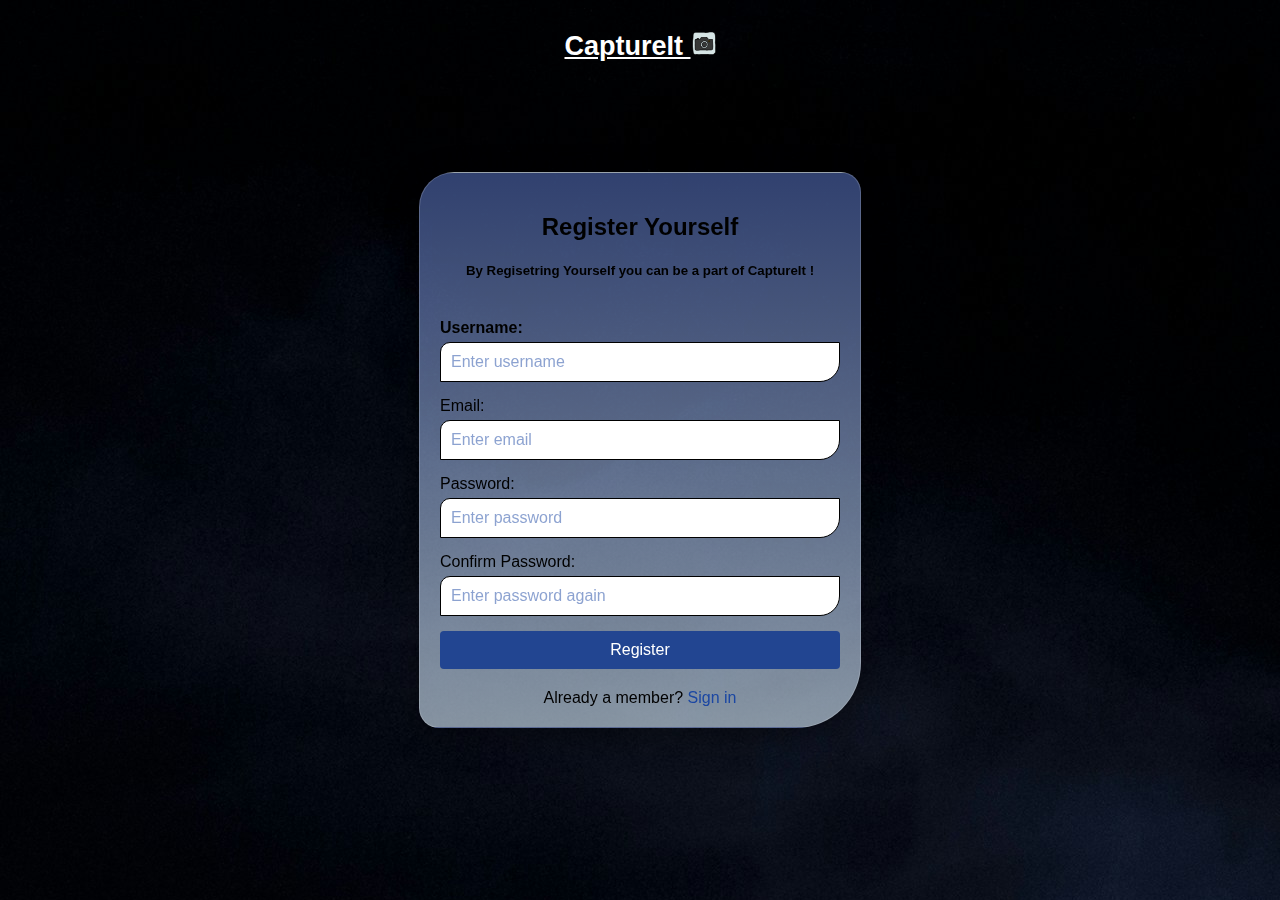
<file: index.html>
<!DOCTYPE html>
<html lang="en">
<head>
    <meta charset="UTF-8">
    <meta name="viewport" content="width=device-width, initial-scale=1.0">
    <title> CaptureIt Register</title>
    <link type="image/png" sizes="32x32" rel="icon" href="support/icons8-camera-32.png">
    <link rel="stylesheet" href="sign.css">
    <style>
        .container {
          position: relative;
        }
        
        .topleft {
            color: #ffffff;
          position: absolute;
          top: 8px;
/*           left: 16px; */
          font-size: 18px;
        }
        
        img { 
          width: 100%;
          height: auto;
          opacity: 0.3;
        }
        </style>
</head>
<body>
    <div class="topleft">
        <a href="https://captureit.vercel.app/" style="color: #ffffff;"><h2>CaptureIt   <svg xmlns="http://www.w3.org/2000/svg" x="0px" y="0px" width="25" height="25" viewBox="0 0 45 45">
            <path fill="#d6e5e5" d="M44.485,37.985C44,30.5,44.5,32.5,44.5,27c0-0.906-1.036-4.121-0.936-5.021	c0.247-2.218,0.597-4.595,0.45-6.822c-0.2-3.044-0.193-7.594-1.53-9.672c-1.42-2.207-4.441-1.873-6.613-1.981	c-2.172-0.108-6.917,1.292-13.83,0.651c-5.97-0.553-3.93,0.123-9.564-0.105C10.422,3.966,7.59,3.697,5.985,4.985	c-1.545,1.24-2.222,1.78-2.222,6.28c0,4.447-0.775,7.014-0.797,11.461c-0.009,1.699,0.009,3.778,0,5.477	c-0.007,1.371,0.35,4.379,0.372,5.75c0.02,1.275,0.542,5.227,0.648,6.533s1.108,2.747,2.286,3.32	c0.502,0.245,1.067,0.315,1.611,0.444c1.02,0.242,7.57-0.211,8.104-0.264c5-0.5,4.408-0.285,9.408-0.285	c1.388,0,6.205,0.257,7.592,0.285c3.512,0.072,5.396,0.184,6.5,0C42.485,43.485,44.485,40.985,44.485,37.985"></path><path fill="#010101" d="M9.173,44.819c-0.648,0-1.156-0.024-1.407-0.083c-0.134-0.032-0.269-0.06-0.403-0.088	c-0.433-0.09-0.88-0.184-1.311-0.394c-1.344-0.654-2.446-2.257-2.564-3.729c-0.039-0.476-0.134-1.306-0.238-2.229	c-0.188-1.643-0.398-3.505-0.412-4.336c-0.01-0.623-0.091-1.594-0.177-2.623c-0.098-1.172-0.199-2.384-0.195-3.137	c0.005-0.866,0.002-1.83,0-2.792c-0.002-0.926-0.004-1.851,0-2.685c0.012-2.224,0.211-4.001,0.403-5.72	c0.194-1.729,0.395-3.516,0.395-5.738c0-4.555,0.694-5.293,2.406-6.667c1.61-1.293,4.188-1.17,6.257-1.074l0.572,0.026	c2.492,0.102,3.454,0.024,4.303-0.045c1.089-0.087,1.951-0.158,5.286,0.151c4.543,0.421,8.093-0.043,10.686-0.383	c1.314-0.172,2.357-0.306,3.124-0.27c0.323,0.016,0.665,0.022,1.019,0.028c2.067,0.037,4.641,0.083,5.991,2.182	c1.191,1.854,1.366,5.299,1.521,8.338c0.027,0.552,0.055,1.082,0.087,1.572c0.128,1.94-0.108,3.958-0.337,5.909l-0.115,1	c-0.046,0.406,0.251,1.636,0.488,2.625C44.791,25.663,45,26.53,45,27c0,2.133-0.073,3.136-0.139,4.021	c-0.101,1.37-0.174,2.36,0.123,6.932l0.001,0.032c0,3.292-2.228,5.961-5.418,6.493c-0.896,0.151-2.227,0.116-4.432,0.059	c-0.643-0.017-1.359-0.035-2.161-0.052c-0.588-0.012-1.792-0.065-3.09-0.122c-1.735-0.076-3.702-0.163-4.492-0.163	c-1.393,0-2.353-0.017-3.12-0.03c-1.985-0.035-2.654-0.047-6.237,0.312C15.983,44.488,11.602,44.819,9.173,44.819z M10.119,4.469	c-1.443,0-2.895,0.163-3.821,0.906c-1.482,1.189-2.035,1.633-2.035,5.89c0,2.278-0.203,4.094-0.4,5.85	c-0.189,1.693-0.386,3.444-0.397,5.614c-0.004,0.831-0.002,1.753,0,2.678c0.002,0.965,0.005,1.932,0,2.799	c-0.004,0.709,0.096,1.898,0.191,3.049c0.088,1.046,0.17,2.034,0.181,2.69c0.013,0.782,0.23,2.699,0.405,4.239	c0.106,0.936,0.202,1.778,0.241,2.261c0.092,1.129,0.973,2.408,2.006,2.911c0.319,0.155,0.688,0.232,1.077,0.313	c0.145,0.03,0.288,0.06,0.431,0.094c0.891,0.212,7.169-0.199,7.938-0.276c3.642-0.364,4.379-0.351,6.354-0.317	c0.764,0.013,1.718,0.03,3.103,0.03c0.812,0,2.79,0.087,4.536,0.164c1.288,0.057,2.482,0.109,3.066,0.121	c0.804,0.017,1.522,0.035,2.166,0.052c2.146,0.056,3.438,0.09,4.242-0.045c2.692-0.449,4.575-2.706,4.582-5.491	c-0.3-4.627-0.225-5.646-0.121-7.054C43.928,30.08,44,29.097,44,27c0-0.352-0.225-1.284-0.422-2.107	c-0.348-1.443-0.571-2.43-0.511-2.97l0.116-1.006c0.223-1.907,0.454-3.878,0.332-5.728c-0.032-0.495-0.06-1.029-0.088-1.586	c-0.141-2.771-0.315-6.218-1.363-7.848c-1.061-1.649-3.242-1.688-5.168-1.723c-0.363-0.006-0.716-0.013-1.049-0.029	c-0.698-0.038-1.683,0.096-2.945,0.262c-2.64,0.345-6.257,0.817-10.907,0.388c-3.248-0.301-4.071-0.234-5.114-0.151	c-0.876,0.071-1.867,0.15-4.424,0.047l-0.578-0.026C11.319,4.497,10.72,4.469,10.119,4.469z"></path><path fill="#373837" d="M7.37,23.818c-0.232,3.201,0.019,4.985,0.019,8.393c0,0.418-0.168,2.957,0.492,3.582	c1.036,0.981,2.694,0.602,4.804,0.497c9.857-0.487,13.564,0.225,22.143-0.25c1.87-0.104,4.011-0.003,4.34-1.847	c0.131-0.736,0.302-4.539,0.259-5.286c-0.257-4.498-0.132-6.188-0.529-10.507c-0.042-0.46-0.121-0.954-0.446-1.283	c-0.336-0.339-0.848-0.416-1.322-0.465c-2.589-0.267-5.589,0.388-6.825-1.121c-0.654-0.798-1.478-2.172-2.908-2.287	c-0.719-0.058-1.422-0.202-2.141-0.158c-1.365,0.083-2.176-0.116-3.541-0.033c-0.929,0.056-2.347-0.01-3.17,0.426	c-0.639,0.339-1.625,2.476-2.252,2.836c-1.028,0.591-3.42,0.542-5.849,0.56c-0.497,0.004-0.972-0.043-1.469-0.018	c-1.704,0.084-1.702,1.864-1.703,2.752C7.268,21.256,7.373,22.173,7.37,23.818"></path><path fill="#373837" d="M10.491,16.788c0.044-0.175,0.088-0.35,0.133-0.525c0.083-0.327,0.173-0.668,0.404-0.914	c0.33-0.35,0.856-0.414,1.335-0.456c0.461-0.041,0.971-0.068,1.339,0.213c0.223,0.17,0.359,0.434,0.427,0.706	c0.068,0.272,0.075,0.555,0.081,0.835"></path><path fill="#d6e5e5" d="M23.884,19.826c-1.006,0.053-2.002,0.296-2.92,0.712c-0.547,0.248-1.069,0.559-1.518,0.958	c-1.474,1.309-1.99,3.393-2.109,5.361c-0.022,0.371,0.06,0.747,0.148,1.108c0.12,0.49,0.319,0.917,0.606,1.332	c0.643,0.929,1.316,1.887,2.288,2.466c0.341,0.203,0.711,0.354,1.087,0.478c1.554,0.513,3.282,0.576,4.818,0.011	c1.536-0.565,2.548-1.231,3.37-2.647c0.411-0.708,0.5-1.602,0.583-2.115c0.15-0.927,0.351-1.699,0.141-2.615	c-0.177-0.769-0.448-1.64-0.872-2.305c-0.635-0.996-1.043-1.393-2.003-2.08C26.526,19.789,24.686,19.656,23.884,19.826"></path><path fill="#010101" d="M23.962,33.15c-0.874,0-1.772-0.146-2.652-0.436c-0.463-0.153-0.851-0.324-1.186-0.523	c-1.081-0.644-1.805-1.689-2.443-2.611c-0.327-0.472-0.55-0.962-0.681-1.498c-0.097-0.395-0.188-0.816-0.161-1.258	c0.155-2.581,0.921-4.5,2.275-5.704c0.449-0.399,1.002-0.749,1.644-1.04c0.97-0.439,2-0.692,3.062-0.753	c0.951-0.188,2.884-0.027,3.975,0.753c0.977,0.699,1.445,1.139,2.134,2.217c0.387,0.608,0.702,1.437,0.937,2.463	c0.202,0.875,0.072,1.616-0.065,2.401l-0.101,0.613c-0.082,0.549-0.205,1.378-0.612,2.079c-0.937,1.614-2.128,2.312-3.629,2.864	C25.677,33.006,24.831,33.15,23.962,33.15z M24.664,20.257c-0.263,0-0.497,0.02-0.677,0.058c-0.025,0.005-0.051,0.009-0.077,0.01	c-0.938,0.049-1.885,0.28-2.74,0.667c-0.549,0.249-1.018,0.544-1.392,0.876c-1.149,1.021-1.803,2.709-1.941,5.016	c-0.019,0.303,0.057,0.64,0.134,0.96c0.104,0.42,0.272,0.791,0.532,1.166c0.58,0.838,1.238,1.789,2.133,2.321	c0.271,0.161,0.595,0.303,0.988,0.433c1.541,0.508,3.134,0.514,4.488,0.016c1.335-0.491,2.32-1.068,3.109-2.428	c0.312-0.535,0.414-1.222,0.488-1.723l0.104-0.639c0.125-0.712,0.232-1.327,0.076-2.005c-0.209-0.916-0.48-1.639-0.806-2.149	c-0.608-0.955-0.983-1.305-1.872-1.941C26.593,20.452,25.486,20.257,24.664,20.257z M23.884,19.826h0.01H23.884z"></path><path fill="#010101" d="M10.491,17.288c-0.04,0-0.081-0.005-0.122-0.015c-0.268-0.067-0.43-0.339-0.363-0.607l0.133-0.525	c0.084-0.332,0.198-0.788,0.526-1.135c0.479-0.507,1.187-0.569,1.654-0.61c0.429-0.039,1.144-0.102,1.687,0.314	c0.294,0.225,0.504,0.564,0.609,0.981c0.08,0.322,0.088,0.632,0.096,0.932c0.006,0.276-0.212,0.512-0.488,0.519	c-0.228-0.011-0.505-0.204-0.512-0.481c-0.007-0.27-0.013-0.512-0.066-0.726c-0.048-0.193-0.136-0.347-0.246-0.431	c-0.217-0.165-0.591-0.147-0.991-0.112c-0.421,0.037-0.814,0.087-1.015,0.3c-0.149,0.158-0.221,0.442-0.283,0.692l-0.133,0.525	C10.919,17.136,10.716,17.288,10.491,17.288z"></path><path fill="#febf10" d="M33.233,18.962c-1.315-0.32-1.772,0.848-1.737,1.272c0.025,0.297,0.25,1.39,1.58,1.107	c0.855-0.182,0.958-0.888,0.864-1.41C33.874,19.555,33.691,19.164,33.233,18.962"></path><path fill="#010101" d="M32.663,21.888c-0.378,0-0.707-0.103-0.982-0.308c-0.568-0.422-0.665-1.106-0.682-1.305	c-0.035-0.413,0.178-1.046,0.655-1.454c0.314-0.269,0.864-0.547,1.697-0.345c0.029,0.007,0.058,0.017,0.085,0.029	c0.539,0.24,0.884,0.703,0.996,1.339c0.181,1.006-0.311,1.786-1.252,1.986C33,21.869,32.827,21.888,32.663,21.888z M32.802,19.406	c-0.196,0-0.36,0.057-0.495,0.172c-0.237,0.202-0.318,0.52-0.312,0.613c0.002,0.018,0.036,0.403,0.282,0.586	c0.154,0.114,0.389,0.14,0.695,0.074c0.165-0.035,0.603-0.128,0.476-0.833c-0.065-0.369-0.239-0.511-0.379-0.583	C32.974,19.417,32.885,19.406,32.802,19.406z"></path><path fill="#373837" d="M21.501,22.935c-0.497,0.404-0.917,0.902-1.233,1.46c-0.188,0.332-0.34,0.688-0.421,1.061	c-0.266,1.225,0.25,2.488,0.927,3.544c0.128,0.199,0.311,0.361,0.492,0.514c0.245,0.207,0.508,0.351,0.811,0.457	c0.679,0.236,1.384,0.476,2.099,0.409c0.251-0.024,0.498-0.085,0.738-0.162c0.991-0.319,1.901-0.935,2.478-1.801	s0.847-1.588,0.738-2.623c-0.054-0.518-0.344-1.01-0.494-1.305c-0.271-0.532-0.457-1.004-0.908-1.396	c-0.379-0.329-0.845-0.675-1.312-0.857c-0.699-0.273-1.058-0.324-1.808-0.317C22.844,21.926,21.849,22.547,21.501,22.935"></path><path fill="#010101" d="M23.925,30.891c-0.726,0-1.404-0.237-2.012-0.448c-0.368-0.128-0.686-0.307-0.97-0.546	c-0.197-0.167-0.423-0.366-0.59-0.625c-0.915-1.428-1.25-2.747-0.994-3.921c0.085-0.392,0.244-0.796,0.475-1.201	c0.342-0.605,0.787-1.136,1.323-1.578c0.448-0.476,1.549-1.143,2.446-1.152c0.803-0.008,1.211,0.045,1.995,0.351	c0.444,0.174,0.935,0.492,1.457,0.945c0.46,0.398,0.689,0.864,0.911,1.315l0.175,0.345c0.171,0.326,0.429,0.817,0.486,1.366	c0.13,1.234-0.233,2.073-0.819,2.952c-0.611,0.917-1.585,1.628-2.741,2c-0.315,0.101-0.584,0.16-0.846,0.184	C24.122,30.886,24.022,30.891,23.925,30.891z M23.747,22.418c-0.043,0-0.088,0-0.134,0c-0.61,0.006-1.474,0.554-1.74,0.851	c-0.018,0.019-0.036,0.037-0.057,0.053c-0.451,0.368-0.826,0.812-1.112,1.318c-0.181,0.318-0.304,0.628-0.368,0.921	c-0.197,0.906,0.092,1.972,0.859,3.168c0.091,0.142,0.244,0.276,0.393,0.401c0.191,0.162,0.399,0.278,0.653,0.367	c0.594,0.207,1.271,0.448,1.888,0.383c0.188-0.017,0.389-0.062,0.632-0.14c0.942-0.303,1.729-0.873,2.216-1.603	c0.572-0.86,0.744-1.46,0.657-2.293c-0.038-0.358-0.234-0.732-0.378-1.006l-0.186-0.368c-0.203-0.411-0.363-0.735-0.669-1.001	c-0.438-0.379-0.829-0.638-1.167-0.77C24.632,22.465,24.335,22.418,23.747,22.418z M21.501,22.935h0.01H21.501z"></path><path fill="#010101" d="M10.025,36.949c-0.974,0-1.821-0.161-2.488-0.792c-0.655-0.621-0.698-2.232-0.653-3.726l0.005-0.219	c0-1.238-0.033-2.26-0.064-3.215c-0.055-1.688-0.103-3.147,0.045-5.197c0.002-0.806-0.023-1.436-0.049-2.065	C6.795,21.087,6.77,20.44,6.771,19.61c0.001-0.863,0.004-3.143,2.179-3.25c0.302-0.015,0.601-0.005,0.897,0.005	c0.196,0.007,0.393,0.011,0.592,0.012l0.674-0.004c2.021-0.009,4.112-0.02,4.93-0.489c0.204-0.117,0.642-0.79,0.932-1.235	c0.558-0.857,0.926-1.393,1.335-1.609c0.755-0.399,1.817-0.431,2.755-0.459c0.221-0.006,0.431-0.013,0.62-0.024	c0.71-0.043,1.278-0.013,1.826,0.016c0.547,0.03,1.061,0.056,1.714,0.017c0.538-0.033,1.051,0.03,1.548,0.089	c0.221,0.026,0.441,0.053,0.664,0.07c1.439,0.116,2.319,1.259,2.962,2.094c0.102,0.133,0.199,0.26,0.293,0.374	c0.716,0.874,2.349,0.868,4.063,0.863c0.796-0.001,1.625-0.005,2.426,0.077c0.551,0.057,1.176,0.155,1.627,0.61	c0.429,0.435,0.536,1.021,0.588,1.589c0.239,2.598,0.289,4.23,0.348,6.121c0.038,1.25,0.079,2.6,0.183,4.402	c0.044,0.782-0.13,4.635-0.267,5.402c-0.366,2.061-2.527,2.156-4.264,2.233l-0.541,0.026c-4.249,0.236-7.283,0.18-10.497,0.124	c-3.278-0.059-6.671-0.12-11.648,0.126c-0.397,0.02-0.779,0.049-1.145,0.078C11.025,36.909,10.509,36.949,10.025,36.949z M9.287,17.352c-0.096,0-0.191,0.002-0.288,0.007c-1.021,0.05-1.226,0.897-1.228,2.249c-0.002,0.819,0.023,1.454,0.049,2.087	c0.025,0.647,0.051,1.294,0.049,2.125c0,0.012,0,0.023-0.001,0.035c-0.146,2.006-0.099,3.444-0.044,5.11	c0.031,0.964,0.064,1.997,0.064,3.247L7.883,32.46c-0.069,2.323,0.216,2.851,0.342,2.97c0.679,0.641,1.765,0.558,3.263,0.44	c0.373-0.029,0.765-0.059,1.173-0.08c5.012-0.249,8.421-0.186,11.715-0.127c3.195,0.058,6.212,0.111,10.425-0.122l0.551-0.027	c1.928-0.085,3.113-0.223,3.324-1.409c0.122-0.689,0.292-4.475,0.253-5.17c-0.104-1.813-0.146-3.171-0.185-4.429	c-0.058-1.875-0.107-3.493-0.344-6.061c-0.035-0.384-0.096-0.767-0.303-0.978c-0.218-0.219-0.622-0.277-1.018-0.318	c-0.748-0.077-1.55-0.075-2.321-0.072c-1.977,0.005-3.822,0.012-4.84-1.229c-0.1-0.122-0.203-0.256-0.312-0.398	c-0.587-0.763-1.252-1.627-2.249-1.707c-0.235-0.019-0.469-0.047-0.702-0.075c-0.475-0.057-0.927-0.11-1.369-0.083	c-0.711,0.043-1.279,0.013-1.827-0.016c-0.547-0.03-1.06-0.057-1.713-0.017c-0.198,0.012-0.419,0.019-0.651,0.025	c-0.787,0.023-1.767,0.053-2.315,0.343c-0.211,0.111-0.665,0.809-0.966,1.271c-0.461,0.708-0.858,1.319-1.271,1.557	c-1.047,0.602-3.075,0.611-5.424,0.622l-0.67,0.004c-0.213,0-0.424-0.005-0.634-0.013C9.638,17.358,9.464,17.352,9.287,17.352z M7.369,23.818h0.01H7.369z"></path>
            </svg>
                          </h2></a>
    </div>
    <br>
    <div class="container glass">
        <h2> Register Yourself </h2>
        <h5 align="center"> By Regisetring Yourself you can be a part of CaptureIt !</h4>
        <br>

        <form action="/submit_registration" method="POST">
            <div class="form-group">
                <label for="username"><b>Username:</b></label>
                <input type="text" id="username" name="username" placeholder="Enter username" required>
            </div>
            <div class="form-group">
                <label for="email">Email:</label>
                <input type="email" id="email" name="email" placeholder="Enter email" required>
            </div>
            <div class="form-group">
                <label for="password">Password:</label>
                <input type="password" id="password" name="password" placeholder="Enter password" required>
            </div>
            <div class="form-group">
                <label for="confirm-password">Confirm Password:</label>
                <input type="password" id="confirm-password" name="confirm-password" placeholder="Enter password again" required>
            </div>
            <div class="form-group">
                <button type="submit">Register</button>
            </div>
        </form>
        <div class="signin-option">
            <p>Already a member? <a href="signin.html">Sign in</a></p>
        </div>
    </div>
</body>
</html>
</file>
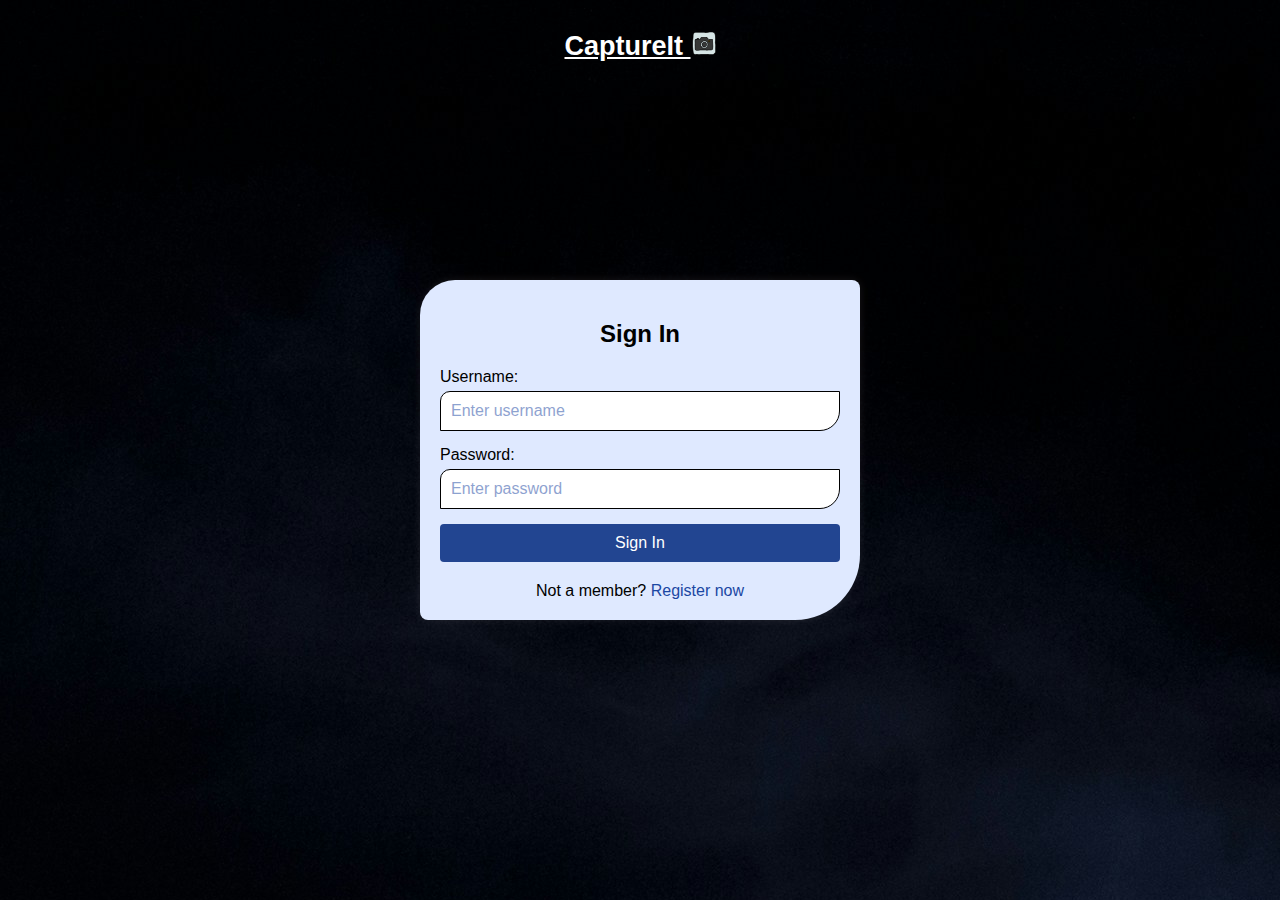
<file: signin.html>
<!DOCTYPE html>
<html lang="en">
<head>
    <meta charset="UTF-8">
    <meta name="viewport" content="width=device-width, initial-scale=1.0">
    <title>Sign In Page</title>
    <link rel="stylesheet" href="sign.css">
    <style>
        .container {
          position: relative;
        }
        
        .topleft {
            color: #ffffff;
          position: absolute;
          top: 8px;
/*           left: 16px; */
          font-size: 18px;
        }
        
        img { 
          width: 100%;
          height: auto;
          opacity: 0.3;
        }
        </style>
</head>
<body>
    <div class="topleft">
        <a href="https://captureit.vercel.app/" style="color: #ffffff;"><h2>CaptureIt   <svg xmlns="http://www.w3.org/2000/svg" x="0px" y="0px" width="25" height="25" viewBox="0 0 45 45">
            <path fill="#d6e5e5" d="M44.485,37.985C44,30.5,44.5,32.5,44.5,27c0-0.906-1.036-4.121-0.936-5.021	c0.247-2.218,0.597-4.595,0.45-6.822c-0.2-3.044-0.193-7.594-1.53-9.672c-1.42-2.207-4.441-1.873-6.613-1.981	c-2.172-0.108-6.917,1.292-13.83,0.651c-5.97-0.553-3.93,0.123-9.564-0.105C10.422,3.966,7.59,3.697,5.985,4.985	c-1.545,1.24-2.222,1.78-2.222,6.28c0,4.447-0.775,7.014-0.797,11.461c-0.009,1.699,0.009,3.778,0,5.477	c-0.007,1.371,0.35,4.379,0.372,5.75c0.02,1.275,0.542,5.227,0.648,6.533s1.108,2.747,2.286,3.32	c0.502,0.245,1.067,0.315,1.611,0.444c1.02,0.242,7.57-0.211,8.104-0.264c5-0.5,4.408-0.285,9.408-0.285	c1.388,0,6.205,0.257,7.592,0.285c3.512,0.072,5.396,0.184,6.5,0C42.485,43.485,44.485,40.985,44.485,37.985"></path><path fill="#010101" d="M9.173,44.819c-0.648,0-1.156-0.024-1.407-0.083c-0.134-0.032-0.269-0.06-0.403-0.088	c-0.433-0.09-0.88-0.184-1.311-0.394c-1.344-0.654-2.446-2.257-2.564-3.729c-0.039-0.476-0.134-1.306-0.238-2.229	c-0.188-1.643-0.398-3.505-0.412-4.336c-0.01-0.623-0.091-1.594-0.177-2.623c-0.098-1.172-0.199-2.384-0.195-3.137	c0.005-0.866,0.002-1.83,0-2.792c-0.002-0.926-0.004-1.851,0-2.685c0.012-2.224,0.211-4.001,0.403-5.72	c0.194-1.729,0.395-3.516,0.395-5.738c0-4.555,0.694-5.293,2.406-6.667c1.61-1.293,4.188-1.17,6.257-1.074l0.572,0.026	c2.492,0.102,3.454,0.024,4.303-0.045c1.089-0.087,1.951-0.158,5.286,0.151c4.543,0.421,8.093-0.043,10.686-0.383	c1.314-0.172,2.357-0.306,3.124-0.27c0.323,0.016,0.665,0.022,1.019,0.028c2.067,0.037,4.641,0.083,5.991,2.182	c1.191,1.854,1.366,5.299,1.521,8.338c0.027,0.552,0.055,1.082,0.087,1.572c0.128,1.94-0.108,3.958-0.337,5.909l-0.115,1	c-0.046,0.406,0.251,1.636,0.488,2.625C44.791,25.663,45,26.53,45,27c0,2.133-0.073,3.136-0.139,4.021	c-0.101,1.37-0.174,2.36,0.123,6.932l0.001,0.032c0,3.292-2.228,5.961-5.418,6.493c-0.896,0.151-2.227,0.116-4.432,0.059	c-0.643-0.017-1.359-0.035-2.161-0.052c-0.588-0.012-1.792-0.065-3.09-0.122c-1.735-0.076-3.702-0.163-4.492-0.163	c-1.393,0-2.353-0.017-3.12-0.03c-1.985-0.035-2.654-0.047-6.237,0.312C15.983,44.488,11.602,44.819,9.173,44.819z M10.119,4.469	c-1.443,0-2.895,0.163-3.821,0.906c-1.482,1.189-2.035,1.633-2.035,5.89c0,2.278-0.203,4.094-0.4,5.85	c-0.189,1.693-0.386,3.444-0.397,5.614c-0.004,0.831-0.002,1.753,0,2.678c0.002,0.965,0.005,1.932,0,2.799	c-0.004,0.709,0.096,1.898,0.191,3.049c0.088,1.046,0.17,2.034,0.181,2.69c0.013,0.782,0.23,2.699,0.405,4.239	c0.106,0.936,0.202,1.778,0.241,2.261c0.092,1.129,0.973,2.408,2.006,2.911c0.319,0.155,0.688,0.232,1.077,0.313	c0.145,0.03,0.288,0.06,0.431,0.094c0.891,0.212,7.169-0.199,7.938-0.276c3.642-0.364,4.379-0.351,6.354-0.317	c0.764,0.013,1.718,0.03,3.103,0.03c0.812,0,2.79,0.087,4.536,0.164c1.288,0.057,2.482,0.109,3.066,0.121	c0.804,0.017,1.522,0.035,2.166,0.052c2.146,0.056,3.438,0.09,4.242-0.045c2.692-0.449,4.575-2.706,4.582-5.491	c-0.3-4.627-0.225-5.646-0.121-7.054C43.928,30.08,44,29.097,44,27c0-0.352-0.225-1.284-0.422-2.107	c-0.348-1.443-0.571-2.43-0.511-2.97l0.116-1.006c0.223-1.907,0.454-3.878,0.332-5.728c-0.032-0.495-0.06-1.029-0.088-1.586	c-0.141-2.771-0.315-6.218-1.363-7.848c-1.061-1.649-3.242-1.688-5.168-1.723c-0.363-0.006-0.716-0.013-1.049-0.029	c-0.698-0.038-1.683,0.096-2.945,0.262c-2.64,0.345-6.257,0.817-10.907,0.388c-3.248-0.301-4.071-0.234-5.114-0.151	c-0.876,0.071-1.867,0.15-4.424,0.047l-0.578-0.026C11.319,4.497,10.72,4.469,10.119,4.469z"></path><path fill="#373837" d="M7.37,23.818c-0.232,3.201,0.019,4.985,0.019,8.393c0,0.418-0.168,2.957,0.492,3.582	c1.036,0.981,2.694,0.602,4.804,0.497c9.857-0.487,13.564,0.225,22.143-0.25c1.87-0.104,4.011-0.003,4.34-1.847	c0.131-0.736,0.302-4.539,0.259-5.286c-0.257-4.498-0.132-6.188-0.529-10.507c-0.042-0.46-0.121-0.954-0.446-1.283	c-0.336-0.339-0.848-0.416-1.322-0.465c-2.589-0.267-5.589,0.388-6.825-1.121c-0.654-0.798-1.478-2.172-2.908-2.287	c-0.719-0.058-1.422-0.202-2.141-0.158c-1.365,0.083-2.176-0.116-3.541-0.033c-0.929,0.056-2.347-0.01-3.17,0.426	c-0.639,0.339-1.625,2.476-2.252,2.836c-1.028,0.591-3.42,0.542-5.849,0.56c-0.497,0.004-0.972-0.043-1.469-0.018	c-1.704,0.084-1.702,1.864-1.703,2.752C7.268,21.256,7.373,22.173,7.37,23.818"></path><path fill="#373837" d="M10.491,16.788c0.044-0.175,0.088-0.35,0.133-0.525c0.083-0.327,0.173-0.668,0.404-0.914	c0.33-0.35,0.856-0.414,1.335-0.456c0.461-0.041,0.971-0.068,1.339,0.213c0.223,0.17,0.359,0.434,0.427,0.706	c0.068,0.272,0.075,0.555,0.081,0.835"></path><path fill="#d6e5e5" d="M23.884,19.826c-1.006,0.053-2.002,0.296-2.92,0.712c-0.547,0.248-1.069,0.559-1.518,0.958	c-1.474,1.309-1.99,3.393-2.109,5.361c-0.022,0.371,0.06,0.747,0.148,1.108c0.12,0.49,0.319,0.917,0.606,1.332	c0.643,0.929,1.316,1.887,2.288,2.466c0.341,0.203,0.711,0.354,1.087,0.478c1.554,0.513,3.282,0.576,4.818,0.011	c1.536-0.565,2.548-1.231,3.37-2.647c0.411-0.708,0.5-1.602,0.583-2.115c0.15-0.927,0.351-1.699,0.141-2.615	c-0.177-0.769-0.448-1.64-0.872-2.305c-0.635-0.996-1.043-1.393-2.003-2.08C26.526,19.789,24.686,19.656,23.884,19.826"></path><path fill="#010101" d="M23.962,33.15c-0.874,0-1.772-0.146-2.652-0.436c-0.463-0.153-0.851-0.324-1.186-0.523	c-1.081-0.644-1.805-1.689-2.443-2.611c-0.327-0.472-0.55-0.962-0.681-1.498c-0.097-0.395-0.188-0.816-0.161-1.258	c0.155-2.581,0.921-4.5,2.275-5.704c0.449-0.399,1.002-0.749,1.644-1.04c0.97-0.439,2-0.692,3.062-0.753	c0.951-0.188,2.884-0.027,3.975,0.753c0.977,0.699,1.445,1.139,2.134,2.217c0.387,0.608,0.702,1.437,0.937,2.463	c0.202,0.875,0.072,1.616-0.065,2.401l-0.101,0.613c-0.082,0.549-0.205,1.378-0.612,2.079c-0.937,1.614-2.128,2.312-3.629,2.864	C25.677,33.006,24.831,33.15,23.962,33.15z M24.664,20.257c-0.263,0-0.497,0.02-0.677,0.058c-0.025,0.005-0.051,0.009-0.077,0.01	c-0.938,0.049-1.885,0.28-2.74,0.667c-0.549,0.249-1.018,0.544-1.392,0.876c-1.149,1.021-1.803,2.709-1.941,5.016	c-0.019,0.303,0.057,0.64,0.134,0.96c0.104,0.42,0.272,0.791,0.532,1.166c0.58,0.838,1.238,1.789,2.133,2.321	c0.271,0.161,0.595,0.303,0.988,0.433c1.541,0.508,3.134,0.514,4.488,0.016c1.335-0.491,2.32-1.068,3.109-2.428	c0.312-0.535,0.414-1.222,0.488-1.723l0.104-0.639c0.125-0.712,0.232-1.327,0.076-2.005c-0.209-0.916-0.48-1.639-0.806-2.149	c-0.608-0.955-0.983-1.305-1.872-1.941C26.593,20.452,25.486,20.257,24.664,20.257z M23.884,19.826h0.01H23.884z"></path><path fill="#010101" d="M10.491,17.288c-0.04,0-0.081-0.005-0.122-0.015c-0.268-0.067-0.43-0.339-0.363-0.607l0.133-0.525	c0.084-0.332,0.198-0.788,0.526-1.135c0.479-0.507,1.187-0.569,1.654-0.61c0.429-0.039,1.144-0.102,1.687,0.314	c0.294,0.225,0.504,0.564,0.609,0.981c0.08,0.322,0.088,0.632,0.096,0.932c0.006,0.276-0.212,0.512-0.488,0.519	c-0.228-0.011-0.505-0.204-0.512-0.481c-0.007-0.27-0.013-0.512-0.066-0.726c-0.048-0.193-0.136-0.347-0.246-0.431	c-0.217-0.165-0.591-0.147-0.991-0.112c-0.421,0.037-0.814,0.087-1.015,0.3c-0.149,0.158-0.221,0.442-0.283,0.692l-0.133,0.525	C10.919,17.136,10.716,17.288,10.491,17.288z"></path><path fill="#febf10" d="M33.233,18.962c-1.315-0.32-1.772,0.848-1.737,1.272c0.025,0.297,0.25,1.39,1.58,1.107	c0.855-0.182,0.958-0.888,0.864-1.41C33.874,19.555,33.691,19.164,33.233,18.962"></path><path fill="#010101" d="M32.663,21.888c-0.378,0-0.707-0.103-0.982-0.308c-0.568-0.422-0.665-1.106-0.682-1.305	c-0.035-0.413,0.178-1.046,0.655-1.454c0.314-0.269,0.864-0.547,1.697-0.345c0.029,0.007,0.058,0.017,0.085,0.029	c0.539,0.24,0.884,0.703,0.996,1.339c0.181,1.006-0.311,1.786-1.252,1.986C33,21.869,32.827,21.888,32.663,21.888z M32.802,19.406	c-0.196,0-0.36,0.057-0.495,0.172c-0.237,0.202-0.318,0.52-0.312,0.613c0.002,0.018,0.036,0.403,0.282,0.586	c0.154,0.114,0.389,0.14,0.695,0.074c0.165-0.035,0.603-0.128,0.476-0.833c-0.065-0.369-0.239-0.511-0.379-0.583	C32.974,19.417,32.885,19.406,32.802,19.406z"></path><path fill="#373837" d="M21.501,22.935c-0.497,0.404-0.917,0.902-1.233,1.46c-0.188,0.332-0.34,0.688-0.421,1.061	c-0.266,1.225,0.25,2.488,0.927,3.544c0.128,0.199,0.311,0.361,0.492,0.514c0.245,0.207,0.508,0.351,0.811,0.457	c0.679,0.236,1.384,0.476,2.099,0.409c0.251-0.024,0.498-0.085,0.738-0.162c0.991-0.319,1.901-0.935,2.478-1.801	s0.847-1.588,0.738-2.623c-0.054-0.518-0.344-1.01-0.494-1.305c-0.271-0.532-0.457-1.004-0.908-1.396	c-0.379-0.329-0.845-0.675-1.312-0.857c-0.699-0.273-1.058-0.324-1.808-0.317C22.844,21.926,21.849,22.547,21.501,22.935"></path><path fill="#010101" d="M23.925,30.891c-0.726,0-1.404-0.237-2.012-0.448c-0.368-0.128-0.686-0.307-0.97-0.546	c-0.197-0.167-0.423-0.366-0.59-0.625c-0.915-1.428-1.25-2.747-0.994-3.921c0.085-0.392,0.244-0.796,0.475-1.201	c0.342-0.605,0.787-1.136,1.323-1.578c0.448-0.476,1.549-1.143,2.446-1.152c0.803-0.008,1.211,0.045,1.995,0.351	c0.444,0.174,0.935,0.492,1.457,0.945c0.46,0.398,0.689,0.864,0.911,1.315l0.175,0.345c0.171,0.326,0.429,0.817,0.486,1.366	c0.13,1.234-0.233,2.073-0.819,2.952c-0.611,0.917-1.585,1.628-2.741,2c-0.315,0.101-0.584,0.16-0.846,0.184	C24.122,30.886,24.022,30.891,23.925,30.891z M23.747,22.418c-0.043,0-0.088,0-0.134,0c-0.61,0.006-1.474,0.554-1.74,0.851	c-0.018,0.019-0.036,0.037-0.057,0.053c-0.451,0.368-0.826,0.812-1.112,1.318c-0.181,0.318-0.304,0.628-0.368,0.921	c-0.197,0.906,0.092,1.972,0.859,3.168c0.091,0.142,0.244,0.276,0.393,0.401c0.191,0.162,0.399,0.278,0.653,0.367	c0.594,0.207,1.271,0.448,1.888,0.383c0.188-0.017,0.389-0.062,0.632-0.14c0.942-0.303,1.729-0.873,2.216-1.603	c0.572-0.86,0.744-1.46,0.657-2.293c-0.038-0.358-0.234-0.732-0.378-1.006l-0.186-0.368c-0.203-0.411-0.363-0.735-0.669-1.001	c-0.438-0.379-0.829-0.638-1.167-0.77C24.632,22.465,24.335,22.418,23.747,22.418z M21.501,22.935h0.01H21.501z"></path><path fill="#010101" d="M10.025,36.949c-0.974,0-1.821-0.161-2.488-0.792c-0.655-0.621-0.698-2.232-0.653-3.726l0.005-0.219	c0-1.238-0.033-2.26-0.064-3.215c-0.055-1.688-0.103-3.147,0.045-5.197c0.002-0.806-0.023-1.436-0.049-2.065	C6.795,21.087,6.77,20.44,6.771,19.61c0.001-0.863,0.004-3.143,2.179-3.25c0.302-0.015,0.601-0.005,0.897,0.005	c0.196,0.007,0.393,0.011,0.592,0.012l0.674-0.004c2.021-0.009,4.112-0.02,4.93-0.489c0.204-0.117,0.642-0.79,0.932-1.235	c0.558-0.857,0.926-1.393,1.335-1.609c0.755-0.399,1.817-0.431,2.755-0.459c0.221-0.006,0.431-0.013,0.62-0.024	c0.71-0.043,1.278-0.013,1.826,0.016c0.547,0.03,1.061,0.056,1.714,0.017c0.538-0.033,1.051,0.03,1.548,0.089	c0.221,0.026,0.441,0.053,0.664,0.07c1.439,0.116,2.319,1.259,2.962,2.094c0.102,0.133,0.199,0.26,0.293,0.374	c0.716,0.874,2.349,0.868,4.063,0.863c0.796-0.001,1.625-0.005,2.426,0.077c0.551,0.057,1.176,0.155,1.627,0.61	c0.429,0.435,0.536,1.021,0.588,1.589c0.239,2.598,0.289,4.23,0.348,6.121c0.038,1.25,0.079,2.6,0.183,4.402	c0.044,0.782-0.13,4.635-0.267,5.402c-0.366,2.061-2.527,2.156-4.264,2.233l-0.541,0.026c-4.249,0.236-7.283,0.18-10.497,0.124	c-3.278-0.059-6.671-0.12-11.648,0.126c-0.397,0.02-0.779,0.049-1.145,0.078C11.025,36.909,10.509,36.949,10.025,36.949z M9.287,17.352c-0.096,0-0.191,0.002-0.288,0.007c-1.021,0.05-1.226,0.897-1.228,2.249c-0.002,0.819,0.023,1.454,0.049,2.087	c0.025,0.647,0.051,1.294,0.049,2.125c0,0.012,0,0.023-0.001,0.035c-0.146,2.006-0.099,3.444-0.044,5.11	c0.031,0.964,0.064,1.997,0.064,3.247L7.883,32.46c-0.069,2.323,0.216,2.851,0.342,2.97c0.679,0.641,1.765,0.558,3.263,0.44	c0.373-0.029,0.765-0.059,1.173-0.08c5.012-0.249,8.421-0.186,11.715-0.127c3.195,0.058,6.212,0.111,10.425-0.122l0.551-0.027	c1.928-0.085,3.113-0.223,3.324-1.409c0.122-0.689,0.292-4.475,0.253-5.17c-0.104-1.813-0.146-3.171-0.185-4.429	c-0.058-1.875-0.107-3.493-0.344-6.061c-0.035-0.384-0.096-0.767-0.303-0.978c-0.218-0.219-0.622-0.277-1.018-0.318	c-0.748-0.077-1.55-0.075-2.321-0.072c-1.977,0.005-3.822,0.012-4.84-1.229c-0.1-0.122-0.203-0.256-0.312-0.398	c-0.587-0.763-1.252-1.627-2.249-1.707c-0.235-0.019-0.469-0.047-0.702-0.075c-0.475-0.057-0.927-0.11-1.369-0.083	c-0.711,0.043-1.279,0.013-1.827-0.016c-0.547-0.03-1.06-0.057-1.713-0.017c-0.198,0.012-0.419,0.019-0.651,0.025	c-0.787,0.023-1.767,0.053-2.315,0.343c-0.211,0.111-0.665,0.809-0.966,1.271c-0.461,0.708-0.858,1.319-1.271,1.557	c-1.047,0.602-3.075,0.611-5.424,0.622l-0.67,0.004c-0.213,0-0.424-0.005-0.634-0.013C9.638,17.358,9.464,17.352,9.287,17.352z M7.369,23.818h0.01H7.369z"></path>
            </svg>
                          </h2></a>
    </div>
    <br>
    <div class="container">
        <h2>Sign In</h2>
        <form action="/submit_login" method="POST">
            <div class="form-group">
                <label for="username">Username:</label>
                <input type="text" id="username" name="username" placeholder="Enter username" required>
            </div>
            <div class="form-group">
                <label for="password">Password:</label>
                <input type="password" id="password" name="password" placeholder="Enter password" required>
            </div>
            <div class="form-group">
                <button type="submit">Sign In</button>
            </div>
        </form>
        <div class="signup-option">
            <p>Not a member? <a href="index.html">Register now</a></p>
        </div>
    </div>
</body>
</html>
</file>
<file: sign.css>
body {
    font-family: Arial, sans-serif;
    background-image: url(support/jose-ignacio-pompe-VkF6IXHVIvA-unsplash.jpg);
    background-repeat: no-repeat;
    background-size: auto;
    background-attachment: fixed;
    background-image: url(support/paul-green-mln2ExJIkfc-unsplash.jpg);
    background-color: #f4f4f4;
    display:flex;
    justify-content: center;
    align-items: center;
    height: 100vh;
    margin: 0;
    padding: 0 20px;
    box-sizing: border-box;
}

.container {
    /* background-image: url(support/paul-green-mln2ExJIkfc-unsplash.jpg); */
    background-color: #dfe9ff;
    padding: 20px;
    border-radius: 8px;
    box-shadow: 0 0 10px rgba(231, 228, 228, 0.1);
    border-bottom-right-radius: 65px;
    border-top-left-radius: 35px ;
    box-shadow: #ffffff;
    width: 100%;
    max-width: 400px;
    /* border-color: #ffffff; */    
}
.glass{
    background: linear-gradient( rgba(104, 138, 234, 0.47),rgba(191, 209, 224, 0.69));
    backdrop-filter: blur(0px);
    -webkit-backdrop-filter: blur(5px);
    border-radius: 20px;
    border-bottom-right-radius: 65px;
    border-top-left-radius: 35px ;
    border:1px solid rgba(255, 255, 255, 0.18);
    box-shadow: 0 8px 32px 0 rgba(0, 0, 0, 0.37);
}

h2 {
    text-align: center;
    margin-bottom: 20px;
}

.form-group {
    margin-bottom: 15px;
    color: #000000;
}

.form-group label {
    display: block;
    margin-bottom: 5px;
}

.form-group input {
    width: 100%;
    padding: 10px;
    box-sizing: border-box;
    border: 1px solid #000000;
    /* border-radius: 4px; */
    border-top-left-radius: 10px;
    border-bottom-right-radius: 20px;
    font-size: 16px;
}

.form-group input::placeholder {
    color: #1b47a3;
    opacity: 0.5;
}

.form-group button {
    width: 100%;
    padding: 10px;
    border: none;
    border-radius: 4px;
    background-color: #224591;
    color: #ffffff;
    font-size: 16px;
    cursor: pointer;
    transition: background-color 0.3s;
}

.form-group button:hover {
    background-color: #062055;
    /* background-color: #4cae4c; */
}

.signup-option,
.signin-option {
    text-align: center;
    margin-top: 20px;
}

.signup-option p,
.signin-option p {
    margin: 0;
}

.signup-option a,
.signin-option a {
    color: #1b47a3;
    text-decoration: none;
}

.signup-option a:hover,
.signin-option a:hover {
    text-decoration: underline;
}

/* Responsive design */
@media (max-width: 600px) {
    body {
        padding: 0 10px;
    }

    .container {
        padding: 15px;
        width: 100%;
        max-width: 100%;
    }

    .form-group input,
    .form-group button {
        padding: 8px;
    }

    .form-group button {
        font-size: 14px;
    }

    .signup-option,
    .signin-option 
    {
        margin-top: 15px;
    }

    /* .right 
    {
        display: flex;
        flex-direction: column;
        grid-column: span 2 / span 2;
        justify-content: center;
        align-items: center;
      } */

    /* .tit {
        font-size: 3.75rem;
        line-height: 1;
        font-weight: 700;
        color: #fde047;
      }
      .de{
        display: flex;
        margin-top: 1rem;
        margin-bottom: 1rem;
        justify-content: center;
        font-size: 1.25rem;
        line-height: 1.75rem;
        font-weight: 600;
      } */



}
</file>
